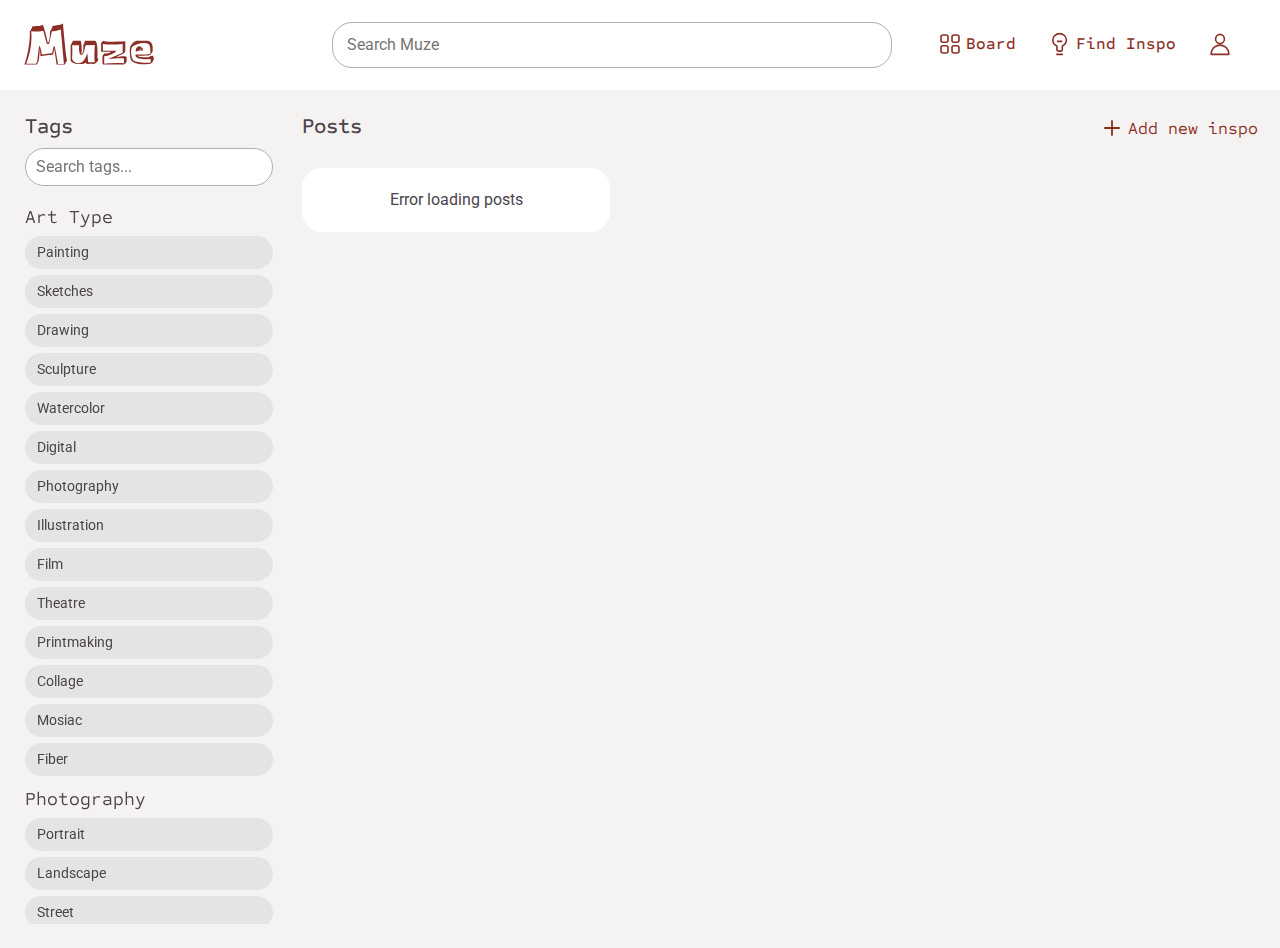
<file: index.html>
<!DOCTYPE html>
<html>
<head>
    <!-- Page Attributes -->
    <title>Muze</title>
    <meta http-equiv="content-type" content="text/html; charset=UTF-8" />
    
    <!-- External References, Stylesheets, and JS -->
    <link rel="preconnect" href="https://fonts.googleapis.com">
    <link rel="preconnect" href="https://fonts.gstatic.com" crossorigin>
    <link href="https://fonts.googleapis.com/css2?family=Roboto:ital,wght@0,100..900;1,100..900&family=Sometype+Mono:ital,wght@0,400..700;1,400..700&display=swap" rel="stylesheet">
    
    <link rel="stylesheet" href="https://cdn.jsdelivr.net/npm/bootstrap@4.3.1/dist/css/bootstrap.min.css" integrity="sha384-ggOyR0iXCbMQv3Xipma34MD+dH/1fQ784/j6cY/iJTQUOhcWr7x9JvoRxT2MZw1T" crossorigin="anonymous">
    <link rel="stylesheet" href="https://cdn.jsdelivr.net/npm/bootstrap-icons@1.11.3/font/bootstrap-icons.min.css">
    <script src="https://ajax.googleapis.com/ajax/libs/jquery/3.2.1/jquery.min.js"></script>
    
    <!-- Local Stylesheets and JS -->
    <link rel="stylesheet" href="styles.css">
    <script src="config.js"></script>
    <script src="helpers.js"></script>
    <script src="functions.js"></script>

</head>
<body>
    <nav class="header p-4">
        <!-- Logo -->
        <a href="./"><img class="logo" src="./assets/muse_vector.svg" alt="Muze Logo"></a>
        
        <!-- Search -->
        <input type="text" class="search-bar" placeholder="Search Muze">
        
        <!-- Icons -->
        <div class="nav-links"><!--
            --><a class="nav-icon" href="./muze-board/"><img src="assets/grid.svg" alt="Inspiration"><span>Board</span></a><!--
            --><a class="nav-icon" href="./"><img src="assets/inspo-icon.svg" alt="Inspiration"><span>Find Inspo</span></a><!--
            --><a class="nav-icon" href="./profile/"><img src="assets/profile-icon.svg" alt="Profile"></a>
    </div>
    </nav>

    <div class="content p-4">
        <div class="row">
            <div class="col-3 px-3 filter-col">
                <h1>Tags</h1>
                <!-- Search for tags -->
                <input type="text" id="search" placeholder="Search tags...">
                
                <!-- Selected tags will appear here -->
                <div id="selected-tags" class="selected-tags"></div>
                
                <!-- Art Type -->
                <!-- Tag Categories -->
                <div class="tag-category">
                    <h3>Art Type</h3>
                    <div class="tag-items">
                        <div class="tag-item" data-tag="Painting">Painting</div>
                        <div class="tag-item" data-tag="Sketches">Sketches</div>
                        <div class="tag-item" data-tag="Drawing">Drawing</div>
                        <div class="tag-item" data-tag="Sculpture">Sculpture</div>
                        <div class="tag-item" data-tag="Watercolor">Watercolor</div>
                        <div class="tag-item" data-tag="Digital">Digital</div>
                        <div class="tag-item" data-tag="Photography">Photography</div>
                        <div class="tag-item" data-tag="Illustration">Illustration</div>
                        <div class="tag-item" data-tag="Film">Film</div>
                        <div class="tag-item" data-tag="Theatre">Theatre</div>
                        <div class="tag-item" data-tag="Printmaking">Printmaking</div>
                        <div class="tag-item" data-tag="Collage">Collage</div>
                        <div class="tag-item" data-tag="Mosiac">Mosiac</div>
                        <div class="tag-item" data-tag="Fiber">Fiber</div>
                    </div>
                </div>
                
                <div class="tag-category">
                    <h3>Photography</h3>
                    <div class="tag-items">
                        <div class="tag-item" data-tag="Portrait">Portrait</div>
                        <div class="tag-item" data-tag="Landscape">Landscape</div>
                        <div class="tag-item" data-tag="Street">Street</div>
                        <div class="tag-item" data-tag="Nature">Nature</div>
                        <div class="tag-item" data-tag="Architecture">Architecture</div>
                        <div class="tag-item" data-tag="Sports">Sports</div>
                        <div class="tag-item" data-tag="Fashion">Fashion</div>
                        <div class="tag-item" data-tag="Candid">Candid</div>
                        <div class="tag-item" data-tag="Still-life">Still-life</div>
                    </div>
                </div>
                
                <div class="tag-category">
                    <h3>Digital</h3>
                    <div class="tag-items">
                        <div class="tag-item" data-tag="Graphic Design">Graphic Design</div>
                        <div class="tag-item" data-tag="UI/UX">UI/UX</div>
                        <div class="tag-item" data-tag="3D">3D</div>
                        <div class="tag-item" data-tag="Animation">Animation</div>
                        <div class="tag-item" data-tag="Vector"> Vector</div>
                    </div>
                </div>

                <div class="tag-category">
                    <h3>Technology</h3>
                    <div class="tag-items">
                        <div class="tag-item" data-tag="Computer Graphics">Computer Graphics</div>
                        <div class="tag-item" data-tag="Robotics">Robotics</div>
                        <div class="tag-item" data-tag="Game Design">Game Design</div>
                        <div class="tag-item" data-tag="Interface">Interface</div>
                        <div class="tag-item" data-tag="Mobile Dev">Mobile Dev</div>
                        <div class="tag-item" data-tag="IOT">Internet of Things (IoT)</div>
                        <div class="tag-item" data-tag="Web Dev">Web Dev</div>
                        <div class="tag-item" data-tag="3D Printing">3D Printing</div>
                        <div class="tag-item" data-tag="VR">Virtual Reality (VR)</div>
                        <div class="tag-item" data-tag="AR">Augmented Reality (AR)</div>
                    </div>
                </div>
                
                <div class="tag-category">
                    <h3>Themes</h3>
                    <div class="tag-items">
                        <div class="tag-item" data-tag="Abstract">Abstract</div>
                        <div class="tag-item" data-tag="Modern">Modern</div>
                        <div class="tag-item" data-tag="Minimalist">Minimalist</div>
                        <div class="tag-item" data-tag="Vintage">Vintage</div>
                        <div class="tag-item" data-tag="Surreal">Surreal</div>
                        <div class="tag-item" data-tag="Geometric">Geometric</div>
                    </div>
                </div>
                
                <div class="tag-category">
                    <h3>Colors</h3>
                    <div class="tag-items">
                        <div class="tag-item" data-tag="Red">Red</div>
                        <div class="tag-item" data-tag="Blue">Blue</div>
                        <div class="tag-item" data-tag="Green">Green</div>
                        <div class="tag-item" data-tag="Yellow">Yellow</div>
                        <div class="tag-item" data-tag="Purple">Purple</div>
                        <div class="tag-item" data-tag="Monochrome">Monochrome</div>
                        <div class="tag-item" data-tag="Multi-colored">Multicolored</div>
                    </div>
                </div>
            </div>
            <div class="inspo-board">
                <div class="px-2 d-flex justify-content-between row">
                    <h1>Posts</h1>
                    <a class="add-inspo-button" href="create-inspiration/">
                        <img class="logo" width="24px" src="./assets/add-icon.svg" alt="">
                        <span>Add new inspo</span>
                    </a>
                </div>
                <div class="row" id="column_section">
                    <div id="col1" class="col-sm px-2"></div>
                    <div id="col2" class="col-sm px-2"></div>
                    <div id="col3" class="col-sm px-2"></div>
                </div>
            </div>
        </div>
    </div>

    <script type="text/javascript">
        $(document).ready(function() {
            fetchPhotos();
            setupSearch();
            tagFiltering();
            
            // Add save buttons after images are loaded
            $(document).ajaxStop(function() {
                // Add save buttons to all images
                if (typeof addSaveButtonsToGallery === 'function') {
                    addSaveButtonsToGallery();
                }
            });
        });
    </script>
    
    <!-- Load the muze board functionality -->
    <script src="muze-board/muze-board.js"></script>
</body>
</html>
</file>
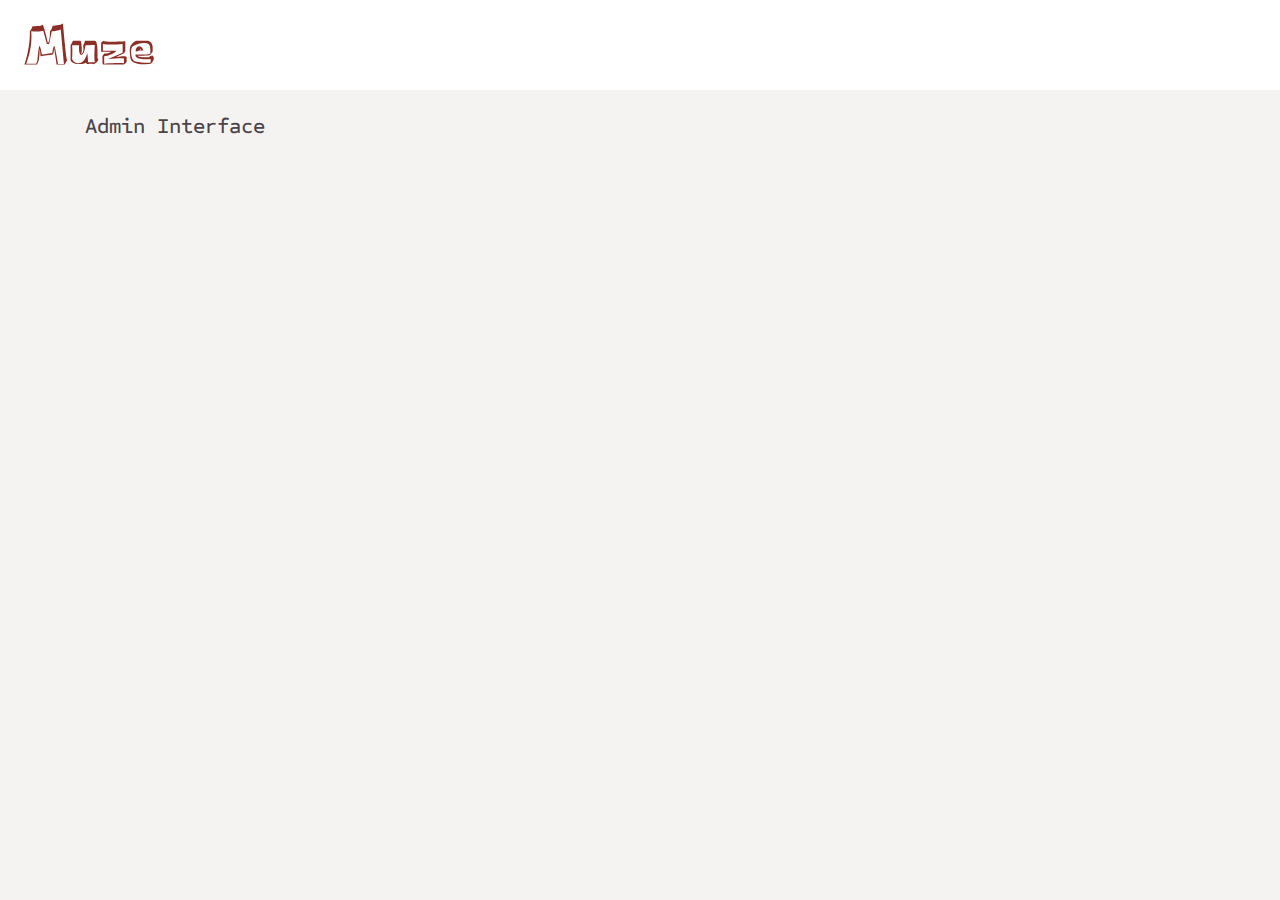
<file: admin/index.html>
<!DOCTYPE html>
<html>
<head>
    <!-- Page Attributes -->
    <title>Admin - Muze</title>
    <meta http-equiv="content-type" content="text/html; charset=UTF-8" />
    
    <!-- External References, Stylesheets, and JS -->
    <link rel="preconnect" href="https://fonts.googleapis.com">
    <link rel="preconnect" href="https://fonts.gstatic.com" crossorigin>
    <link href="https://fonts.googleapis.com/css2?family=Roboto:ital,wght@0,100..900;1,100..900&family=Sometype+Mono:ital,wght@0,400..700;1,400..700&display=swap" rel="stylesheet">
    
    <link rel="stylesheet" href="https://cdn.jsdelivr.net/npm/bootstrap@4.3.1/dist/css/bootstrap.min.css" integrity="sha384-ggOyR0iXCbMQv3Xipma34MD+dH/1fQ784/j6cY/iJTQUOhcWr7x9JvoRxT2MZw1T" crossorigin="anonymous">
    <link rel="stylesheet" href="https://cdn.jsdelivr.net/npm/bootstrap-icons@1.11.3/font/bootstrap-icons.min.css">
    <script src="https://ajax.googleapis.com/ajax/libs/jquery/3.2.1/jquery.min.js"></script>
    
    <!-- Local Stylesheets and JS -->
    <link rel="stylesheet" href="../styles.css">
    <script src="../config.js"></script>
    <script src="../helpers.js"></script>
    <script src="admin.js"></script>

</head>
<body>
    <nav class="header p-4">
        <!-- Logo -->
        <a href="/"><img class="logo" src="../assets/muse_vector.svg" alt="Muze Logo"></a>
    </nav>

    <div class="content p-4">
        <div class="container">
            <h1>Admin Interface</h1>
            <div class="row">
                <div id="thumbs" class="col"></div>
                <div id="image-info" class="col"></div>
            </div>
        </div>
    </div>

    <script type="text/javascript">
        $(document).ready(function() {
            fetchPhotos();
        });
    </script>
</body>
</html>
</file>
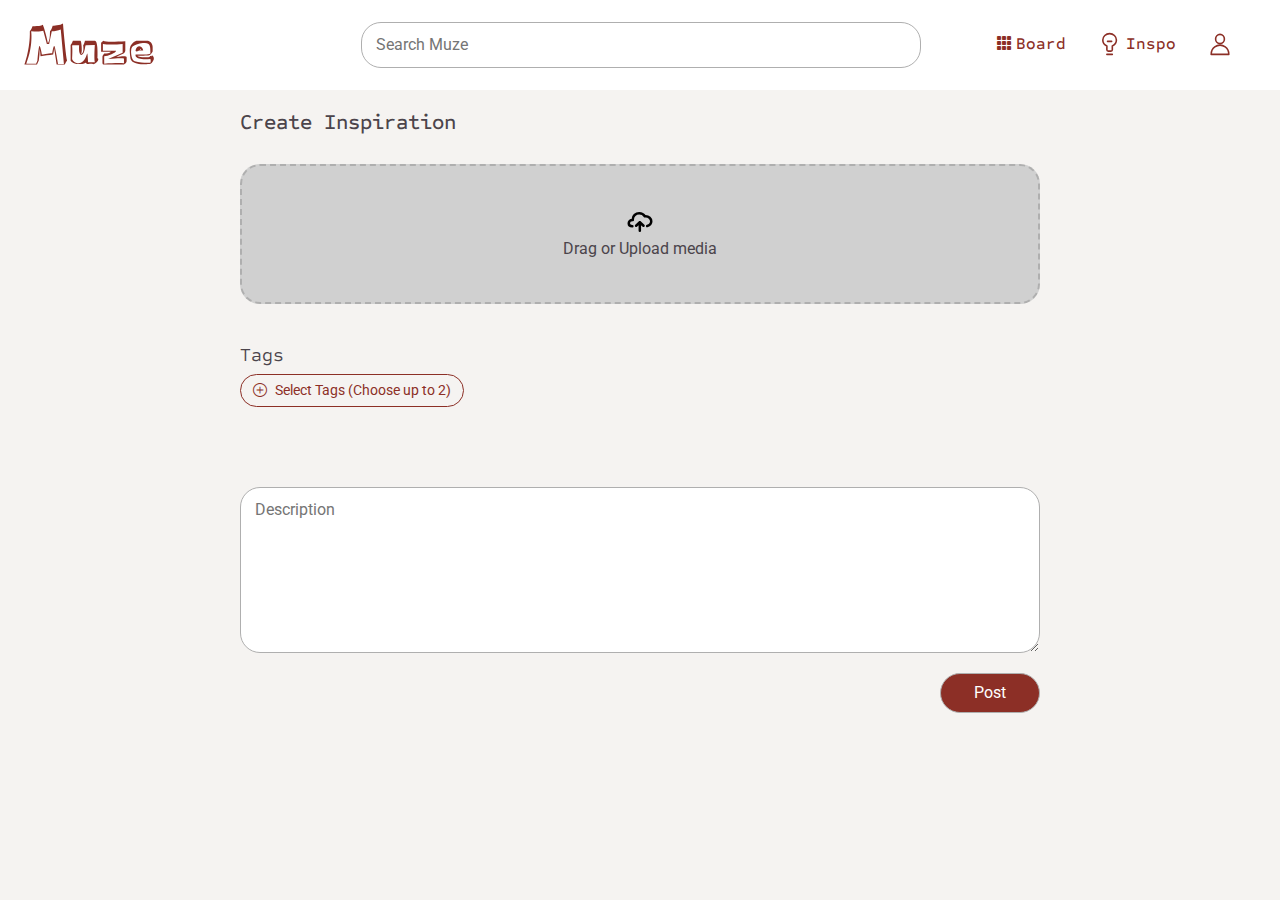
<file: create-inspiration/index.html>
<!DOCTYPE html>
<html>
<head>
    <!-- Page Attributes -->
    <title>Submit Inspiration to Muze</title>
    <meta http-equiv="content-type" content="text/html; charset=UTF-8" />
    
    <!-- External References, Stylesheets, and JS -->
    <link rel="preconnect" href="https://fonts.googleapis.com">
    <link rel="preconnect" href="https://fonts.gstatic.com" crossorigin>
    <link href="https://fonts.googleapis.com/css2?family=Roboto:ital,wght@0,100..900;1,100..900&family=Sometype+Mono:ital,wght@0,400..700;1,400..700&display=swap" rel="stylesheet">
    
    <link rel="stylesheet" href="https://cdn.jsdelivr.net/npm/bootstrap@4.3.1/dist/css/bootstrap.min.css" integrity="sha384-ggOyR0iXCbMQv3Xipma34MD+dH/1fQ784/j6cY/iJTQUOhcWr7x9JvoRxT2MZw1T" crossorigin="anonymous">
    <link rel="stylesheet" href="https://cdn.jsdelivr.net/npm/bootstrap-icons@1.11.3/font/bootstrap-icons.min.css">
    <script src="https://ajax.googleapis.com/ajax/libs/jquery/3.2.1/jquery.min.js"></script>
    
    <!-- Local Stylesheets and JS -->
    <link rel="stylesheet" href="../styles.css">
    <link rel="stylesheet" href="tags.css">
    <script src="../config.js"></script>
    <script src="../helpers.js"></script>
    <script src="../functions.js"></script>
    <script src="tags.js"></script>


</head>
<body>
    <nav class="header p-4">
        <!-- Logo -->
        <a href="../"><img class="logo" src="../assets/muse_vector.svg" alt="Muze Logo"></a>
        
        <!-- Search -->
        <input type="text" class="search-bar" placeholder="Search Muze">
        
        <!-- Icons -->
        <div class="nav-links">
            <a class="nav-icon" href="../muze-board/"><i class="bi bi-grid-3x3-gap-fill"></i><span>Board</span></a><a class="nav-icon" href="../"><img src="../assets/inspo-icon.svg" alt="Inspiration"><span>Inspo</span></a><a class="nav-icon" href="../profile.html"><img src="../assets/profile-icon.svg" alt="Profile"></a>
        </div>
    </nav>

    <div class="content">
        <form name="uploader" id="uploader" enctype="multipart/form-data" class="image-upload-container">
            <h1>Create Inspiration</h1>
            
            <!-- Image Upload -->
            <div class="upload-area" id="uploadArea">
                <img id="image-preview" alt="Image preview">
                <div id="upload-text">
                    <img src="../assets/upload-icon.svg" width="30px" alt="Upload icon">
                    <p>Drag or Upload media</p>
                </div>
                <input type="file" id="file-input" name="fupload" accept="image/*">
            </div>

            <!-- Tag Selection -->
            <div class="tag-container">
                <h2>Tags</h2>
                <!-- Note: Changed to div to prevent form submission -->
                <div class="tag-toggle" id="tag-toggle">
                    <i class="bi bi-plus-circle"></i>Select Tags (Choose up to 2)
                </div>
                
                <div class="tag-list" id="tag-list">
                    <input type="text" class="tag-search" id="tag-search" placeholder="Search tags...">
                    
                    <!-- Tag Categories -->
                    <div class="tag-category">
                        <h3>Art Type</h3>
                        <div class="tag-items">
                            <div class="tag-item" data-tag="Painting">Painting</div>
                            <div class="tag-item" data-tag="Sketches">Sketches</div>
                            <div class="tag-item" data-tag="Drawing">Drawing</div>
                            <div class="tag-item" data-tag="Sculpture">Sculpture</div>
                            <div class="tag-item" data-tag="Watercolor">Watercolor</div>
                            <div class="tag-item" data-tag="Digital">Digital</div>
                            <div class="tag-item" data-tag="Photography">Photography</div>
                            <div class="tag-item" data-tag="Illustration">Illustration</div>
                            <div class="tag-item" data-tag="Film">Film</div>
                            <div class="tag-item" data-tag="Theatre">Theatre</div>
                            <div class="tag-item" data-tag="Printmaking">Printmaking</div>
                            <div class="tag-item" data-tag="Collage">Collage</div>
                            <div class="tag-item" data-tag="Mosaic">Mosaic</div>
                            <div class="tag-item" data-tag="Fiber">Fiber</div>
                        </div>
                    </div>
                    
                    <div class="tag-category">
                        <h3>Photography</h3>
                        <div class="tag-items">
                            <div class="tag-item" data-tag="Portrait">Portrait</div>
                            <div class="tag-item" data-tag="Landscape">Landscape</div>
                            <div class="tag-item" data-tag="Street">Street</div>
                            <div class="tag-item" data-tag="Nature">Nature</div>
                            <div class="tag-item" data-tag="Architecture">Architecture</div>
                            <div class="tag-item" data-tag="Sports">Sports</div>
                            <div class="tag-item" data-tag="Fashion">Fashion</div>
                            <div class="tag-item" data-tag="Candid">Candid</div>
                            <div class="tag-item" data-tag="Still-life">Still-life</div>
                        </div>
                    </div>
                    
                    <div class="tag-category">
                        <h3>Digital</h3>
                        <div class="tag-items">
                            <div class="tag-item" data-tag="Graphic Design">Graphic Design</div>
                            <div class="tag-item" data-tag="UI/UX">UI/UX</div>
                            <div class="tag-item" data-tag="3D">3D</div>
                            <div class="tag-item" data-tag="Animation">Animation</div>
                            <div class="tag-item" data-tag="Vector"> Vector</div>
                        </div>
                    </div>

                    <div class="tag-category">
                        <h3>Technology</h3>
                        <div class="tag-items">
                            <div class="tag-item" data-tag="Computer Graphics">Computer Graphics</div>
                            <div class="tag-item" data-tag="Robotics">Robotics</div>
                            <div class="tag-item" data-tag="Game Design">Game Design</div>
                            <div class="tag-item" data-tag="Interface">Interface</div>
                            <div class="tag-item" data-tag="Mobile Dev">Mobile Dev</div>
                            <div class="tag-item" data-tag="IOT">Internet of Things (IoT)</div>
                            <div class="tag-item" data-tag="Web Dev">Web Dev</div>
                            <div class="tag-item" data-tag="3D Printing">3D Printing</div>
                            <div class="tag-item" data-tag="VR">Virtual Reality (VR)</div>
                            <div class="tag-item" data-tag="AR">Augmented Reality (AR)</div>
                        </div>
                    </div>
                    
                    <div class="tag-category">
                        <h3>Themes</h3>
                        <div class="tag-items">
                            <div class="tag-item" data-tag="Abstract">Abstract</div>
                            <div class="tag-item" data-tag="Modern">Modern</div>
                            <div class="tag-item" data-tag="Minimalist">Minimalist</div>
                            <div class="tag-item" data-tag="Vintage">Vintage</div>
                            <div class="tag-item" data-tag="Surreal">Surreal</div>
                            <div class="tag-item" data-tag="Geometric">Geometric</div>
                        </div>
                    </div>
                    
                    <div class="tag-category">
                        <h3>Colors</h3>
                        <div class="tag-items">
                            <div class="tag-item" data-tag="Red">Red</div>
                            <div class="tag-item" data-tag="Blue">Blue</div>
                            <div class="tag-item" data-tag="Green">Green</div>
                            <div class="tag-item" data-tag="Yellow">Yellow</div>
                            <div class="tag-item" data-tag="Purple">Purple</div>
                            <div class="tag-item" data-tag="Monochrome">Monochrome</div>
                            <div class="tag-item" data-tag="Multi-colored">Multicolored</div>
                        </div>
                    </div>
                </div>
                
                <div class="selected-tags" id="selected-tags"></div>
                
                <!-- Hidden inputs for tags -->
                <input type="hidden" id="tag1" name="tag1" value="">
                <input type="hidden" id="tag2" name="tag2" value="">
            </div>

            <!-- Text Desc -->
            <textarea rows="6" id="description" name="description" placeholder="Description"></textarea>

            
            <div id="post-button-container">
                <div class="progress-circle" id="progressCircle"></div>
                <input id="post-button" type="button" value="Post">
            </div>
            <!-- <progress value="" max=""></progress> -->
        </form>
    </div>

    <script>
        document.addEventListener('DOMContentLoaded', function() {
            const uploadArea = document.getElementById('uploadArea');
            const fileInput = document.getElementById('file-input');
            const imagePreview = document.getElementById('image-preview');
            const uploadText = document.getElementById('upload-text');
            const circle = document.getElementById('progressCircle');

            // Click to upload
            uploadArea.addEventListener('click', function() {
                fileInput.click();
            });
            
            // Handle file selection
            fileInput.addEventListener('change', function(e) {
                handleFiles(e.target.files);
            });
            
            // Drag and drop events
            uploadArea.addEventListener('dragover', function(e) {
                e.preventDefault();
                uploadArea.classList.add('drag-over');
            });
            
            uploadArea.addEventListener('dragleave', function() {
                uploadArea.classList.remove('drag-over');
            });
            
            uploadArea.addEventListener('drop', function(e) {
                e.preventDefault();
                uploadArea.classList.remove('drag-over');
                
                if (e.dataTransfer.files.length) {
                    handleFiles(e.dataTransfer.files);
                }
            });
            
            // File handling validation
            function handleFiles(files) {
                const file = files[0];
                
                // Check file size (10MB limit)
                if (file.size > 10485760) {
                    alert('Max upload size is 10 MB.');
                    return;
                }
                
                // Check if it's an image
                if (!file.type.startsWith('image/')) {
                    alert('Please select an image file.');
                    return;
                }
                
                // Update the file input's files
                // (moves drag and drop to fileInput click and upload)
                const dataTransfer = new DataTransfer();
                dataTransfer.items.add(file);
                fileInput.files = dataTransfer.files;
                
                // Preview image
                const reader = new FileReader();
                reader.onload = function(e) {
                    imagePreview.src = e.target.result;
                    imagePreview.style.display = 'inline';
                    uploadText.style.display = 'none';
                    uploadArea.style.border = 'none';
                };
                reader.readAsDataURL(file);
            }
            
            $(':button').on('click', uploadFunction);
            
        });

    </script>
</body>
</html>
</file>
<file: styles.css>
/* main color theme */
:root {
    --maroon: #8C2F26;
    --light-maroon: #B92F22;
    --grayish: #4B444B;
    --light-gray: #AFAFAF;
    --less-white: #D0D0D0;
    --off-white: #F5F3F1;

    --background: var(--off-white);
}

body {
    background-color: var(--background);
}

/* main font formats */
h1, h2, h3, h4, h5, h6, a {
    font-family: "Sometype Mono", monospace;
    font-optical-sizing: auto;
    color: var(--grayish);
}

div, p, input, ul, ol, li {
    font-family: "Roboto", monospace;
    font-optical-sizing: auto;
    color: var(--grayish);
}

input, textarea, button, .input-field {
    border-radius: 20px;
    border: 1px solid var(--light-gray);
    padding: 10px 14px;
}

b, strong {
    font-weight: 600;
}

.header {
    background-color: white;
    position: sticky;
    top: 0px;
    z-index: 100;
    height: 90px
}

.content {
    min-height: calc(100vh - 90px);
}

h1 {
    font-weight: 500;
    font-style: normal;
    font-size: 16pt;
}

h2 {
    font-weight: 200;
    font-style: normal;
    font-size: 14pt;
}

h3 {
    font-weight: 200;
    font-style: normal;
    font-size: 14pt;
}

a {
    color: var(--maroon);
}

a:hover {
    color: var(--maroon);
}


/* turn any link into a button*/

.link-button { 
    display: flex;
    flex-direction: row;
    align-items: center;
    border-radius: 20px;
    padding: 6px 10px;
    img {
        padding-right: 6px;
    }
}

.link-button:hover {
    text-decoration: none;
    background-color: var(--less-white);
}


/* Inspo Board Page */

/* 
    Attached to the img element of each thumbnail image.
    Adds a border to ensure images pop from the background.
    White background color ensures transparent PNGs are solid.
*/
.thumbnail {
    border-radius: 10px;
    border: 0.5px solid var(--less-white);
    width: 100%;
    margin-top: 15px;
    background-color: white;
}

/* Darkens the images on hover and focus to indicate interaction */
.thumbnail:hover, .thumbnail:focus {
    filter: brightness(75%);
    transition: filter 0.2s ease;
}

.inspo-board {
    flex: 1;
    margin: 0px;
    padding-inline: 20px;
}

.add-inspo-button {
    display: flex;
    flex-direction: row;
    align-items: center;
    font-size: 17px;
    font-weight: 400;
    margin-bottom: 5px;
    img {
        padding-right: 8px;
    }
}

/* Search / Tag Related Formattings */

#search {
    border: 1px solid var(--light-gray);
    border-radius: 20px;
    padding: 6px 10px;
    width: 100%;
    min-width: 100px;
}

.filter-col {
    position: sticky;
    top: 90px;
    height: calc(100vh - 90px); /* Ensures it takes full height */
    width: fit-content;
    max-width: 280px;
    overflow-y: auto;
    
    scrollbar-width: none;    /* hides scrollbar in Firefox */
    -ms-overflow-style: none; /* hides scrollbar in IE and Edge */
}

.filter-col::-webkit-scrollbar {
    display: none;
}

/* Gallery page tag filtering styles */

.tag-items {
    display: flex;
    flex-direction: column;
    gap: 4px;
}

.tag-category {
    margin-bottom: 10px;
}

.content > .row > .filter-col .tag-item {
    display: block;
    padding: 6px 12px;
    margin-bottom: 2px;
    border-radius: 20px;
    background-color: #e4e4e4;
    cursor: pointer;
    transition: all 0.2s;
    font-size: 14px;
}

.content > .row > .filter-col .tag-item:hover {
    background-color: var(--less-white);
}

.content > .row > .filter-col .tag-item.active {
    background-color: rgba(140, 47, 38, 0.15);
    border: 1px solid var(--maroon);
    color: var(--maroon);
    font-weight: 500;
}

/* Selected tags on filter */
.selected-tags {
    display: flex;
    flex-wrap: wrap;
    gap: 8px;
    margin-bottom: 15px;
    margin-top: 5px;
}

.selected-tag {
    display: inline-flex;
    align-items: center;
    background-color: var(--maroon);
    color: white;
    border-radius: 20px;
    padding: 5px 12px;
    font-size: 14px;
}

.remove-tag {
    margin-left: 8px;
    cursor: pointer;
    font-weight: bold;
}


/* Navbar */

nav {
    display: flex;
    flex-direction: row;
    align-items: center;
    justify-content: space-between;

    .logo {
        justify-self: start;
        width: 130px;
        margin-bottom: 2px;
    }

    .search-bar {
        width: calc(100vw - 600px);
        max-width: 560px;
        min-width: fit-content;
        margin-inline: clamp(20px, 100vw - 1125px, 165px) 10px;
    }

    .nav-links {
        justify-self: end;
        align-content: center;
        margin-right: 10px;
        gap: 2px;

        img {
            width: 24px;
            height: 24px;
            margin-bottom: 3px;
        }
        span {
            padding-inline: 4px;
            font-weight: 500;
            font-size: 16.5px;
        }
        .nav-icon {
            min-height: 30px;
            min-width: 30px;
            padding: 12px 14px;
            border-radius: 20px;
        }
        .nav-icon:hover {
            background-color: var(--background);
            text-decoration: none;
        }
    }
}

/* Image Upload Page */

.no-posts {
    padding: 20px;
    background-color: white;
    border-radius: 20px;
    text-align: center;
    margin-top: 20px;
    color: var(--grayish);
}

.image-upload-container {
    width: 800px;
    max-width: calc(100vw - 40px);
    padding-block: 20px;
    margin-inline: auto;

    display: flex;
    flex-direction: column;
    gap: 20px;

    p {
        margin: 0;
    }
    .upload-area {
        text-align: center;
        align-content: center;
        cursor: pointer;
        transition: all 0.1s;
        min-height: 140px;

        border-radius: 20px;
        border: 2px dashed var(--light-gray);
        background-color: var(--less-white);
    }
    .upload-area.drag-over {
        border: 2px solid #0088dd;
        background-color: #cceeff;
    }
    #file-input {
        display: none;
    }
    #image-preview {
        max-width: 100%;
        max-height: 300px;
        display: none;
    }
    .tags-container {
        display: flex;
        gap: 15px;
    }
    #post-button-container {
        display: flex;
        flex-direction: row;
        justify-content: end;
        align-items: center;
        gap: 10px;
    }
    #post-button {
        width: 100px;
        padding: 7px;
        background-color: var(--maroon);
        color: white;
        transition: all 0.08s;
    }
    #post-button:hover {
        background-color: var(--light-maroon);
    }
    .progress-circle {
        width: 30px;
        height: 30px;
        border: 4px solid var(--less-white);
        border-radius: 50%;
        display: none;
        position: relative;
        transition-property: transform;
        transition-duration: 1s;
    }
    .progress-circle::after {
        content: '';
        position: absolute;
        top: -4px;
        left: -4px;
        right: -4px;
        bottom: -4px;
        border: 4px solid transparent;
        border-top-color: var(--maroon);
        border-radius: 50%;
        animation-name: rotate; 
        animation-duration: 2s; 
        animation-iteration-count: infinite;
        animation-timing-function: linear;
    }
}

@keyframes rotate {
    from {transform: rotate(0deg);}
    to {transform: rotate(360deg);}
}


/* Individual, Detailed Post Components */

.tag {
    border-radius: 20px;
    border: 0.5px solid var(--grayish);
    padding: 5px 10px 5px 10px;
    margin-right: 5px;
    margin-bottom: 5px;
    display: inline-block;
}

.back-link {
    display: inline-flex;
    align-items: center;
    font-weight: 500;
    font-size: 1.25rem;
    padding: 8px 8px;
    color: var(--maroon);
    transition: all 0.1s ease;
    border-radius: 20px;
}

.back-link:hover {
    background-color: var(--less-white);
    text-decoration: none;
}

.image-content {
    display: inline-flex;
    flex-direction: row;
    align-items: flex-start;
    gap: 10px;
    height: 100%;
    width: min-content;
}

.image-container {
    background-color: white;
    overflow: hidden;
    align-content: center;
    padding-inline: 0;
    border-radius: 20px;
    border: 1px solid var(--less-white);
}

.full-image {
    background-color: white;
    margin: 0;
}

.description {
    background-color: white;
    padding: 0;
    border-radius: 20px;
    border: 1px solid var(--less-white);
    overflow: hidden;
}

/* Styling for the saved count display */
.saved-count-display {
    font-size: 14px;
    color: var(--maroon);
    display: flex;
    align-items: center;
    padding: 5px 10px;
    border-radius: 15px;
    font-weight: 500;
}

.saved-count-display img,
.saved-count-icon {
    color: var(--maroon);
    padding-right: 6px;
}

#user-actions {
    margin-top: -12px;
    padding: 0px 1rem 1rem 1rem;
    position: relative; /* For absolute positioning of the saved count */
    display: flex;
    flex-direction: row-reverse;
    justify-content: space-between;
}

/* Comments Styling */

#inspo-detail {
    display: flex;
    flex-direction: row;
    height: calc(100vh - 140px);
    justify-content: center;
    padding-right: 50px;
    gap: 10px;
}

.comments-container {
    overflow-y: scroll;
    flex: 1;
    padding-inline: 20px;
    border-top: 1px solid var(--less-white);
}

.comment {
    border-bottom: 1px solid #eeeeee;
    padding: 15px 0;
    margin-bottom: 10px;
}

.comment:last-child {
    border-bottom: none;
}

.comment-header {
    display: flex;
    justify-content: space-between;
    margin-bottom: 8px;
}

.comment-author {
    font-weight: bold;
    color: var(--maroon);
}

.comment-date {
    color: var(--light-gray);
    font-size: 0.85em;
}

.comment-text {
    line-height: 1.5;
}

.comment-form {
    background-color: white;
    position: sticky;
    bottom: 0;
    width: 100%;
    border-top: 1px solid var(--less-white);

    display: flex;
    flex-direction: column;
    padding: 15px;
    gap: 15px;
}

#comment-submit {
    width: fit-content;
    padding: 8px 12px;
    background-color: var(--maroon);
    color: white;
    transition: all 0.08s;
    margin-left: auto;
}
#comment-submit:hover {
    background-color: var(--light-maroon);
}

.no-comments {
    color: var(--light-gray);
    font-style: italic;
    text-align: center;
    padding: 20px 0;
}


/* Muze Board Styles */

.muze-board-container {
    background-color: white;
    border-radius: 10px;
    min-height: 600px;
    position: relative;
    /* margin-bottom: 40px; */
    padding: 20px;
    border: 1px solid var(--light-gray);
    overflow: hidden; /* Clip content that extends beyond the container */
}

.muze-board-container.drag-over {
    border: 2px dashed var(--maroon);
    background-color: #f8f0ef;
}

.empty-board-message {
    position: absolute;
    top: 50%;
    left: 50%;
    transform: translate(-50%, -50%);
    color: var(--light-gray);
    font-size: 18px;
    text-align: center;
}

.muze-board-item {
    position: absolute;
    cursor: move;
    overflow: hidden;
    border-radius: 8px;
    box-shadow: 0 4px 8px rgba(0, 0, 0, 0.1);
    border: 1px solid transparent;
    transition: border-color 0.2s ease;
}

.muze-board-item:hover {
    z-index: 10;
    border: 1px solid var(--maroon);
    box-shadow: 0 6px 12px rgba(0, 0, 0, 0.15);
}

.muze-board-image {
    width: 100%;
    height: 100%;
    object-fit: contain; /* Changed from cover to contain to show entire image */
    display: block;
    background-color: white;
}

.remove-image-btn {
    position: absolute;
    top: 5px;
    right: 5px;
    background-color: rgba(255, 255, 255, 0.8);
    border: none;
    border-radius: 50%;
    width: 30px;
    height: 30px;
    display: flex;
    align-items: center;
    justify-content: center;
    cursor: pointer;
    opacity: 0;
    transition: opacity 0.2s ease;
    z-index: 100;
}

.remove-image-btn .cross-icon {
    width: 16px;
    height: 16px;
    color: var(--maroon);
}

.muze-board-item:hover .remove-image-btn {
    opacity: 0.7;
}

.remove-image-btn:hover {
    opacity: 1;
    background-color: white;
}

.board-instructions {
    margin-bottom: 20px;
    color: var(--grayish);
}

/* Save to Board button styles */
.save-to-board-btn {
    position: absolute;
    top: 10px;
    right: 10px;
    background-color: rgba(255, 255, 255, 1);
    border: none;
    width: 30px;
    height: 30px;
    display: flex;
    align-items: center;
    justify-content: center;
    cursor: pointer;
    opacity: 0;
    transition: opacity 0.2s ease;
    z-index: 10;
}

.save-to-board-btn.saved {
    opacity: 0.99 !important;
    background-color: white;
}

.save-to-board-btn img,
.save-to-board-btn i {
    width: 16px;
    height: 16px;
    color: var(--maroon);
    margin: 0;
}

a:hover .save-to-board-btn,
.save-to-board-btn:hover {
    opacity: 1;
    background-color: white;
}

.detail-save-btn {
    position: static;
    display: inline-flex;
    align-items: center;
    justify-content: center;
    width: auto;
    height: auto;
    /* border-radius: 20px; */
    padding: 8px 15px;
    opacity: 1;
    background-color: transparent;
    color: var(--maroon);
    /* border: 1px solid var(--maroon); */
    transition: background-color 0.2s ease;
}

.detail-save-btn:not(.saved):hover {
    background-color: rgba(140, 47, 38, 0.1);
}

.detail-save-btn i {
    margin-right: 8px;
    color: var(--maroon);
}

.detail-save-btn .add-icon,
.detail-save-btn .checkmark-icon,
.detail-save-btn .cross-icon {
    margin-right: 8px;
    width: 18px;
    height: 18px;
    vertical-align: text-bottom;
}

.detail-save-btn.saved {
    opacity: 0.9;
    background-color: rgba(140, 47, 38, 0.1);
}

.board-button-wrapper {
    margin-top: auto !important;
}

/* jQuery UI Resizable Handles */
.ui-resizable-handle {
    position: absolute;
    width: 16px;
    height: 16px;
    background-color: white;
    border: 1px solid #ccc;
    opacity: 0;
    transition: opacity 0.2s ease;
    z-index: 90;
}

/* Handles are now managed by JavaScript */

.ui-resizable-handle:hover {
    opacity: 1 !important;
    background-color: var(--light-maroon);
    border-color: white;
    box-shadow: 0 0 5px rgba(140, 47, 38, 0.5);
}

.ui-resizable-n {
    top: -8px;
    left: 50%;
    margin-left: -8px;
    cursor: n-resize;
}

.ui-resizable-s {
    bottom: -8px;
    left: 50%;
    margin-left: -8px;
    cursor: s-resize;
}

.ui-resizable-e {
    right: -8px;
    top: 50%;
    margin-top: -8px;
    cursor: e-resize;
}

.ui-resizable-w {
    left: -8px;
    top: 50%;
    margin-top: -8px;
    cursor: w-resize;
}

.ui-resizable-se {
    right: -8px;
    bottom: -8px;
    cursor: se-resize;
}

.ui-resizable-sw {
    left: -8px;
    bottom: -8px;
    cursor: sw-resize;
}

.ui-resizable-ne {
    right: -8px;
    top: -8px;
    cursor: ne-resize;
}

.ui-resizable-nw {
    left: -8px;
    top: -8px;
    cursor: nw-resize;
}

/* jQuery UI resize helper */
.ui-resizable-helper {
    border: 2px dashed var(--maroon);
    background-color: rgba(140, 47, 38, 0.1);
    box-sizing: border-box;
}

/* Enhanced resize hitboxes */
.resize-hitbox {
    /* Uncomment for debugging 
    border: 1px solid blue;
    background-color: rgba(0, 0, 255, 0.2); 
    */
    pointer-events: auto !important; /* Force clickable */
}


/* Responsive adjustments */

@media only screen and (max-width: 768px) {


}
</file>
<file: create-inspiration/tags.css>
/* styles for the tag selection section */
.tag-container {
    margin: 20px 0;
}

.tag-list {
    display: none;
    background: white;
    border: 1px solid #ddd;
    border-radius: 10px;
    padding: 15px;
    margin-top: 10px;
    max-height: 300px;
    overflow-y: auto;
}

.tag-category {
    margin-bottom: 15px;
}

.tag-category h3 {
    font-size: 16px;
    margin-bottom: 10px;
    color: var(--grayish);
}

.tag-items {
    display: flex;
    flex-wrap: wrap;
    gap: 8px;
}

.tag-item {
    background-color: #f0f0f0;
    border-radius: 20px;
    padding: 5px 12px;
    font-size: 14px;
    cursor: pointer;
    transition: background-color 0.2s;
}

.tag-item:hover {
    background-color: #e0e0e0;
}

.tag-search {
    width: 100%;
    padding: 8px 15px;
    border-radius: 20px;
    border: 1px solid var(--light-gray);
    margin-bottom: 10px;
}

/* Styled div as button */
.tag-toggle {
    display: inline-flex;
    align-items: center;
    padding: 5px 12px;
    margin-bottom: 10px;
    background-color: transparent;
    border: 1px solid var(--maroon);
    border-radius: 20px;
    color: var(--maroon);
    font-size: 14px;
    cursor: pointer;
    transition: all 0.2s;
}

/* Simple fix for icon spacing */
.tag-toggle i {
    margin-right: 8px;
}

.tag-toggle:hover {
    background-color: rgba(140, 47, 38, 0.05);
}

.selected-tags {
    display: flex;
    flex-wrap: wrap;
    gap: 10px;
    margin-top: 15px;
}

.selected-tag {
    display: inline-flex;
    align-items: center;
    background-color: var(--maroon);
    color: white;
    border-radius: 20px;
    padding: 5px 12px;
}

.remove-tag {
    margin-left: 8px;
    cursor: pointer;
    font-weight: bold;
}

/* Highlight for selected tags  */
.tag-item.selected {
    background-color: rgba(140, 47, 38, 0.15);
    border: 1px solid var(--maroon);
    color: var(--maroon);
    font-weight: 500;
}

.tag-item.selected:hover {
    background-color: rgba(140, 47, 38, 0.25);
}
</file>
